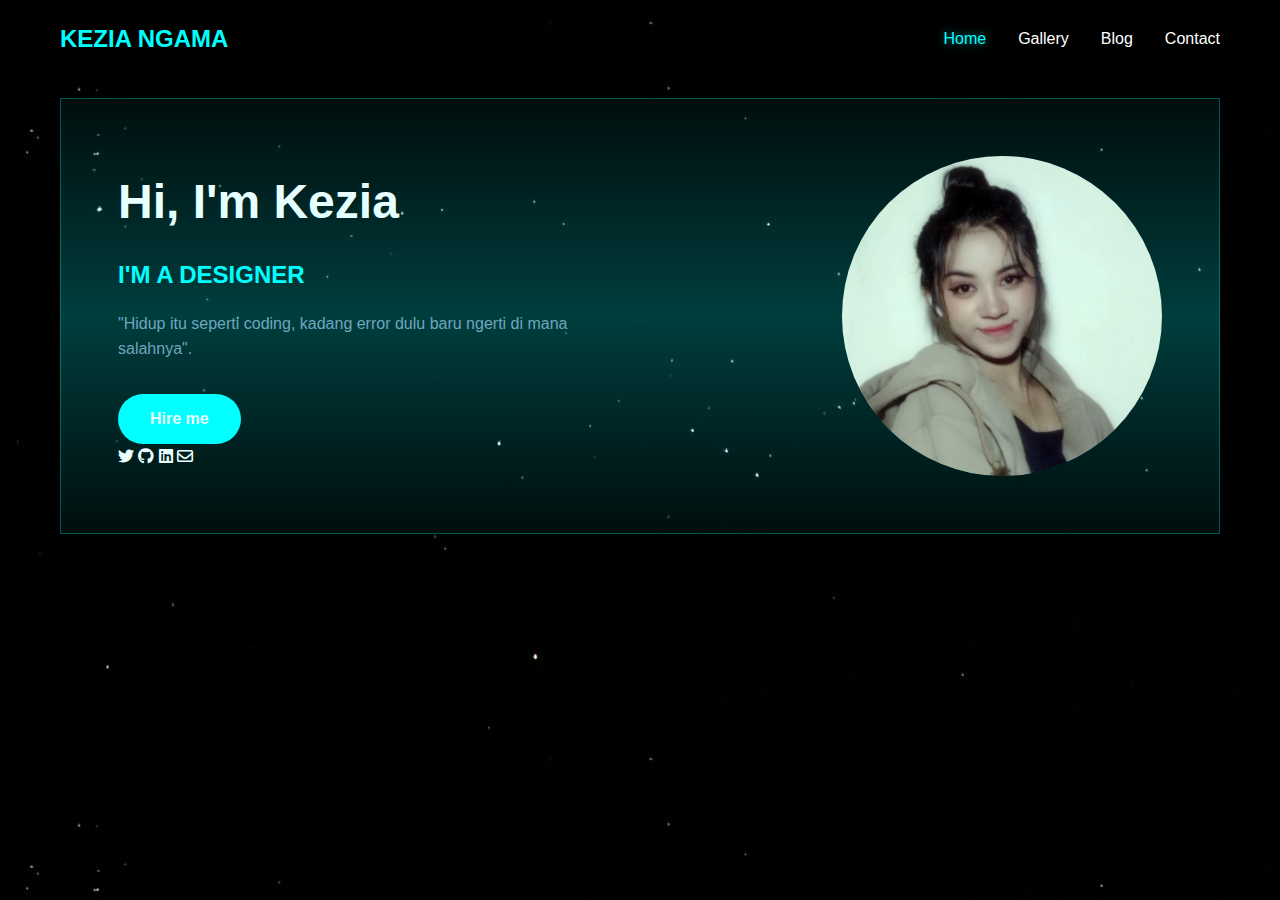
<file: index.html>
<!DOCTYPE html>
<html lang="en">

<head>
    <meta charset="UTF-8">
    <meta name="viewport" content="width=device-width, initial-scale=1.0">
    <title>Portfolio - KEZIA</title>
    <link href="https://cdnjs.cloudflare.com/ajax/libs/font-awesome/6.0.0/css/all.min.css" rel="stylesheet">
   <link rel="stylesheet" href="./STYLE.css">
</head>

<body>
    <div class="container">
        <nav>
            <div class="logo">KEZIA NGAMA</div>
            <div class="nav-links">
                <a data-section="home" class="active">Home</a>
                <a data-section="projects">Gallery</a>
                <a data-section="blog">Blog</a>
                <a data-section="content">Contact</a>
            </div>
            <div class="menu-btn">
                <i class="fas fa-bars"></i>
            </div>
        </nav>

        <main id="main-content">
            <!-- Home Section -->
            <section id="home" class="content-section active">
                <div class="hologram-container">
                    <div class="hero-content">
                        <h1>Hi, I'm Kezia</h1>
                        <h2>I'M A
                            <span class="typewriter-text"></span>
                        </h2>
                        <p>"Hidup itu seperti coding, kadang error dulu baru ngerti di mana salahnya".</p>
                        <a href="#" class="btn">Hire me</a>
                        <div class="social-links">
                            <a href="#"><i class="fab fa-twitter"></i></a>
                            <a href="#"><i class="fab fa-github"></i></a>
                            <a href="#"><i class="fab fa-linkedin"></i></a>
                            <a href="#"><i class="far fa-envelope"></i></a>
                        </div>
                    </div>

                    <div class="profile-image">
                        <div class="profile-circle">
                            <img src="main.jpg" alt="Profile">
                        </div>
                    </div>
                </div>

            </section>

            <!-- Gallery Section -->
            <section id="projects" class="content-section">
                <div class="hologram-container">
                  <div class="projects-grid">
                    <!-- Card 1 -->
                    <div class="project-card">
                      <img src="key1.jpg" alt="Project 1">
                    </div>
                    
                    <!-- Card 2 -->
                    <div class="project-card">
                      <img src="key2.jpg" alt="Project 2">
                    </div>
                    
                    <!-- Card 3 -->
                    <div class="project-card">
                      <img src="key3.jpg" alt="Project 3">
                    </div>
                  </div>
                </div>
              </section>
    

            
          <!-- Blog Section -->
<section id="blog" class="content-section">
    <div class="hologram-container">
        <div class="blog-grid">
            <!-- Blog Post 1 -->
            <div class="blog-card">
                <div class="blog-image">
                    <img src="image1.jpeg" alt="Teknologi AI">
                </div>
                <div class="blog-content">
                    <h3>Perkembangan Teknologi AI di Tahun 2025</h3>
                    <p class="blog-date">April 10, 2025</p>
                    <p class="blog-excerpt">Artificial Intelligence terus berkembang pesat dengan inovasi baru yang mengubah cara kita berinteraksi dengan teknologi sehari-hari. Dampaknya terasa di berbagai sektor, mulai dari otomasi industri, personalisasi layanan, hingga kemajuan dalam bidang kesehatan dan pendidikan.</p>
                </div>
            </div>
            
            <!-- Blog Post 2 -->
            <div class="blog-card">
                <div class="blog-image">
                    <img src="image2.jpg" alt="Seni Digital">
                </div>
                <div class="blog-content">
                    <h3>Pengaruh NFT pada Dunia Seni Digital</h3>
                    <p class="blog-date">Maret 25, 2025</p>
                    <p class="blog-excerpt">Non-Fungible Token (NFT) telah membuka peluang baru bagi seniman digital untuk memperoleh pengakuan dan nilai ekonomi dari karya mereka...</p>
                </div>
            </div>
            
            <!-- Blog Post 3 -->
            <div class="blog-card">
                <div class="blog-image">
                    <img src="image3.jpg" alt="Olahraga eSports">
                </div>
                <div class="blog-content">
                    <h3>eSports: Dari Hobi ke Profesi</h3>
                    <p class="blog-date">Februari 15, 2025</p>
                    <p class="blog-excerpt">Perkembangan industri eSports telah menciptakan peluang karir baru bagi pemain, pelatih, dan berbagai profesi pendukung dalam ekosistem gaming...</p>
                </div>
            </div>
        </div>
    </div>
</section>


<!-- Buat section Contact yang belum ada di kode Anda -->
<section id="content" class="content-section">
    <div class="hologram-container">
        <h2>Contact Me</h2>
        <p>Feel free to reach out to me through the following channels:</p>
        
        <!-- Tambahkan social media links di sini -->
        <div class="social-media-links">
            <a href="https://instagram.com/cha_floresita" target="_blank" class="social-icon">
                <i class="fab fa-instagram"></i>
                <span class="username">@cha_floresita</span>
            </a>
            <a href="https://github.com/Kezia1016" target="_blank" class="social-icon">
                <i class="fab fa-github"></i>
                <span class="username">Kezia1016</span>
            </a>
        </div>
        
    </div>
</section>
    <script src="SCRIPIT.js"></script>
</body>

</html>
</file>
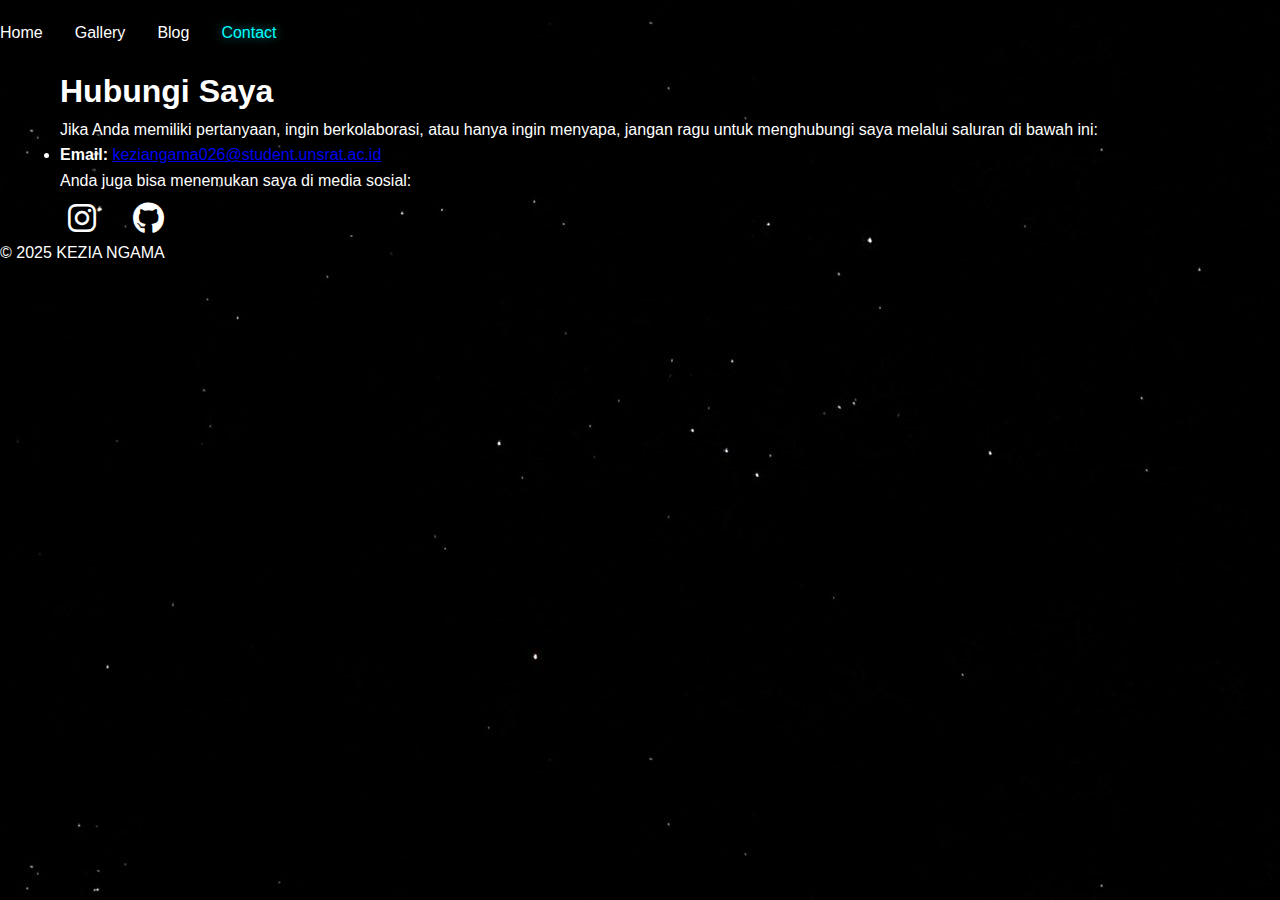
<file: contact.html>
<!DOCTYPE html>
<html lang="id">
<head>
    <meta charset="UTF-8">
    <meta name="viewport" content="width=device-width, initial-scale=1.0">
    <title>Kezia Ngama</title>
    <link rel="stylesheet" href="STYLE.css">
    <link rel="stylesheet" href="https://cdnjs.cloudflare.com/ajax/libs/font-awesome/6.0.0-beta3/css/all.min.css">
</head> 
    </style>
</head>
<body>
    <nav class="navbar">
        <div class="nav-links">
            <a href="index.html">Home</a>
            <a href="gallery.html">Gallery</a>
            <a href="blog.php">Blog</a>
            <a href="contact.html" class="active">Contact</a> </div>
    </nav>

    <main class="container">
        <h1>Hubungi Saya</h1>
        <p>Jika Anda memiliki pertanyaan, ingin berkolaborasi, atau hanya ingin menyapa, jangan ragu untuk menghubungi saya melalui saluran di bawah ini:</p>

        <div class="contact-info">
            <ul>
                <li><strong>Email:</strong> <a href="keziangama026@student.unsrat.ac.id">keziangama026@student.unsrat.ac.id</a></li>
            </ul>
        </div>

        <p>Anda juga bisa menemukan saya di media sosial:</p>
        <div class="social-media-links">
            <a href="https://instagram.com/cha.floresita" target="_blank" class="social-icon">
                <i class="fab fa-instagram"></i>
                <span class="username">@cha_floresita</span>
            </a>
            <a href="https://github.com/Kezia1016" target="_blank" class="social-icon">
                <i class="fab fa-github"></i>
                <span class="username">Kezia1016</span>
            </a>
            </div>

        </main>

    <footer>
        <p>&copy; 2025 KEZIA NGAMA</p>
    </footer>

</body>
</html>
</file>
<file: STYLE.css>
* {
    margin: 0;
    padding: 0;
    box-sizing: border-box;
    font-family: 'Arial', sans-serif;
}

:root {
    --primary: #00ffff;
    --dark: #0a192f;
    --light: #ffffff;
    --gray: #8892b0;
    --glow-color: rgba(0, 255, 255, 0.6);
}

body {
    background-image: url("background.jpg");
    color: var(--light);
    line-height: 1.6;
}

.container {
    max-width: 1200px;
    margin: 0 auto;
    padding: 0 20px;
}

/* Navigation */
nav {
    display: flex;
    justify-content: space-between;
    align-items: center;
    padding: 20px 0;
}

.logo {
    color: var(--primary);
    font-size: 24px;
    font-weight: bold;
    transition: text-shadow 0.3s ease;
}

.logo:hover {
    text-shadow: 0 0 10px var(--glow-color);
}

.nav-links {
    display: flex;
    gap: 32px;
}

.nav-links a {
    color: var(--light);
    text-decoration: none;
    transition: all 0.3s ease;
    cursor: pointer;
}

.nav-links a.active {
    color: var(--primary);
    text-shadow: 0 0 10px var(--glow-color);
}

.nav-links a:hover {
    color: var(--primary);
    text-shadow: 0 0 10px var(--glow-color);
}

.menu-btn {
    display: none;
    cursor: pointer;
    font-size: 24px;
}

/* Hologram Effect */
@keyframes hologramFlicker {
    0% { opacity: 0.97; }
    50% { opacity: 0.8; }
    100% { opacity: 0.97; }
}

@keyframes hologramScan {
    0% { transform: translateY(-100%); }
    100% { transform: translateY(100%); }
}

.hologram-container {
    position: relative;
    /* border: 2px dotted var(--primary); */
    background: rgba(0, 255, 255, 0.05);
    padding: 5%;
    margin: 20px 0;
    overflow: hidden;
    animation: hologramFlicker 2s infinite;
    display: flex !important;
    justify-content: space-between;
    align-items: center;
    gap: 40px;
}

.hologram-container::before {
    content: '';
    position: absolute;
    top: 0;
    left: 0;
    right: 0;
    bottom: 0;
    background: linear-gradient(
        transparent,
        rgba(0, 255, 255, 0.2),
        transparent
    );
    animation: hologramScan 2s linear infinite;
    pointer-events: none;
}

.hologram-container::after {
    content: '';
    position: absolute;
    top: 0;
    left: 0;
    right: 0;
    bottom: 0;
    border: 1px solid rgba(0, 255, 255, 0.3);
    pointer-events: none;
}  

/* Content Sections */
.content-section {
    display: none;
    opacity: 0;
    transition: opacity 0.3s ease-in-out;
}

.content-section.active {
    display: block;
    opacity: 1;
}

/* Hero Section */
.hero-content {
    flex: 1;
}

.hero-content h1 {
    font-size: 48px;
    margin-bottom: 16px;
    transition: text-shadow 0.3s ease;
}

.hero-content h1:hover {
    text-shadow: 0 0 15px var(--glow-color);
}

.hero-content h2 {
    color: var(--primary);
    font-size: 24px;
    margin-bottom: 16px;
    transition: text-shadow 0.3s ease;
}

.hero-content h2:hover {
    text-shadow: 0 0 10px var(--glow-color);
}

.hero-content p {
    color: var(--gray);
    margin-bottom: 32px;
    max-width: 500px;
    transition: color 0.3s ease;
}

.hero-content p:hover {
    color: var(--light);
}

.btn {
    display: inline-block;
    padding: 12px 32px;
    background-color: var(--primary);
    color: var(--dark);
    text-decoration: none;
    border-radius: 50px;
    font-weight: bold;
    transition: all 0.3s ease;
}

.btn:hover {
    background-color: #00cccc;
    box-shadow: 0 0 20px var(--glow-color);
    transform: scale(1.05);
}

/* Ubah warna teks media sosial menjadi putih */
.social-media-links a {
    color: white !important; 
    text-decoration: none;
}

/* Agar link-link Instagram dan GitHub termasuk */
a[href*="instagram.com"], 
a[href*="github.com"] {
    color: white !important;
}

/* Opsi tambahan jika selector di atas tidak berfungsi */
#main-content a {
    color: white !important;
}
/* Memperbesar ikon sosial media */
.social-icon i,
.social-icon img,
.social-icon svg {
    font-size: 40px; 
    width: 30px; 
    height: 30px; 
    transition: transform 0.3s ease; 
}

/* Efek hover untuk ikon */
.social-icon:hover i,
.social-icon:hover img,
.social-icon:hover svg {
    transform: scale(1.2); 
}

.profile-image {
    position: relative;
    width: 320px;
    height: 320px;
    flex-shrink: 0;
}

.profile-circle {
    width: 100%;
    height: 100%;
    border-radius: 50%;
    background-color: rgba(0, 255, 255, 0.1);
    display: flex;
    justify-content: center;
    align-items: center;
    transition: all 0.3s ease;
}

.profile-circle:hover {
    box-shadow: 0 0 30px var(--glow-color);
    transform: scale(1.05);
}

.profile-circle img {
    width: 100%;
    height: 100%;
    border-radius: 50%;
    object-fit: cover;
    transition: all 0.3s ease;
}

.profile-circle img:hover {
    box-shadow: 0 0 20px var(--glow-color);
}

/* Project Cards */
.projects-grid {
    display: flex;
    gap: 20px;
    justify-content: space-between;
}

.project-card {
    border: 1px solid var(--primary);
    background: rgba(0, 255, 255, 0.05);
    transition: all 0.3s ease;
    width: 32%; 
    height: 350px; 
    overflow: hidden;
    padding: 0; 
}

.project-card img {
    width: 100%;
    height: 100%;
    object-fit: cover; 
    display: block;
}


/* Blog Section */
.blog-grid {
    display: flex;
    flex-direction: column;
    gap: 30px;
}

.blog-card {
    border: 1px solid var(--primary);
    background: rgba(0, 255, 255, 0.05);
    transition: all 0.3s ease;
    display: flex;
    overflow: hidden;
}

.blog-card:hover {
    box-shadow: 0 0 20px var(--glow-color);
    transform: translateY(-5px);
}

.blog-image {
    width: 30%;
    min-width: 200px;
    overflow: hidden;
}

.blog-image img {
    width: 100%;
    height: 100%;
    object-fit: cover;
    display: block;
    transition: all 0.3s ease;
}

.blog-card:hover .blog-image img {
    transform: scale(1.05);
}

.blog-content {
    padding: 20px;
    flex: 1;
}

.blog-content h3 {
    color: var(--primary);
    margin-bottom: 10px;
    transition: text-shadow 0.3s ease;
}

.blog-content h3:hover {
    text-shadow: 0 0 10px var(--glow-color);
}

.blog-date {
    color: var(--gray);
    font-size: 14px;
    margin-bottom: 10px;
}

.blog-excerpt {
    margin-bottom: 15px;
}

.read-more {
    color: var(--primary);
    text-decoration: none;
    font-weight: bold;
    display: inline-block;
    transition: all 0.3s ease;
}

.read-more:hover {
    text-shadow: 0 0 10px var(--glow-color);
    transform: translateX(5px);
}

/* Mobile responsiveness for blog */
@media (max-width: 768px) {
    .blog-card {
        flex-direction: column;
    }
    
    .blog-image {
        width: 100%;
        height: 200px;
    }
}


/* Timeline */
.timeline {
    max-width: 800px;
    margin: 0 auto;
}

.timeline-item {
    padding: 20px;
    margin-bottom: 20px;
    border: 1px solid var(--primary);
    background: rgba(0, 255, 255, 0.05);
    transition: all 0.3s ease;
}

.timeline-item:hover {
    box-shadow: 0 0 20px var(--glow-color);
    transform: translateX(5px);
}

/* Responsive Design */
@media (max-width: 768px) {
    .nav-links {
        display: none;
        position: fixed;
        top: 80px;
        left: 0;
        right: 0;
        background-color: black;
        opacity: 90%;
        padding: 20px;
        flex-direction: column;
        text-align: center;
        box-shadow: 0 2px 5px rgba(0, 0, 0, 0.2);
        z-index: 1000;
    }

    .nav-links.active {
        display: flex;
    }

    .menu-btn {
        display: block;
    }

    .hologram-container {
        flex-direction: column;
        text-align: center;
    }

    .hero-content {
        order: 2;
    }

    .profile-image {
        order: 1;
    }

    .social-links {
        justify-content: center;
    }

    .hero-content h1 {
        font-size: 36px;
    }

    .projects-grid {
        flex-direction: column;
    }    

    .skills-grid {
        flex-direction: column;
        gap: 40px;
        padding: 20px;
        grid-template-columns: 1fr;
    }

    .skill-category {
        max-width: 100%;  /* Full width on mobile */
    }
}
.social-icon {
    display: inline-flex;
    align-items: center;
    gap: 8px;
    padding: 8px;
    text-decoration: none;
    color: white;
  }
  
  .username {
    display: none;
    color: white;
    font-size: 14px;
    background-color: rgba(255, 255, 255, 0.1);
    padding: 4px 6px;
    border-radius: 5px;
  }
  
  .social-icon:hover .username {
    display: inline;
  }
  /* Memperbesar ikon sosial media */
.social-icon i {
    font-size: 32px; 
    margin-right: 15px;
    transition: transform 0.3s ease, color 0.3s ease;
}

.social-icon:hover i {
    transform: scale(1.2); 
    color: var(--primary); 
    text-shadow: 0 0 10px var(--glow-color);
}

/* Memperbaiki tampilan username */
.social-icon .username {
    vertical-align: middle;
}
</file>
